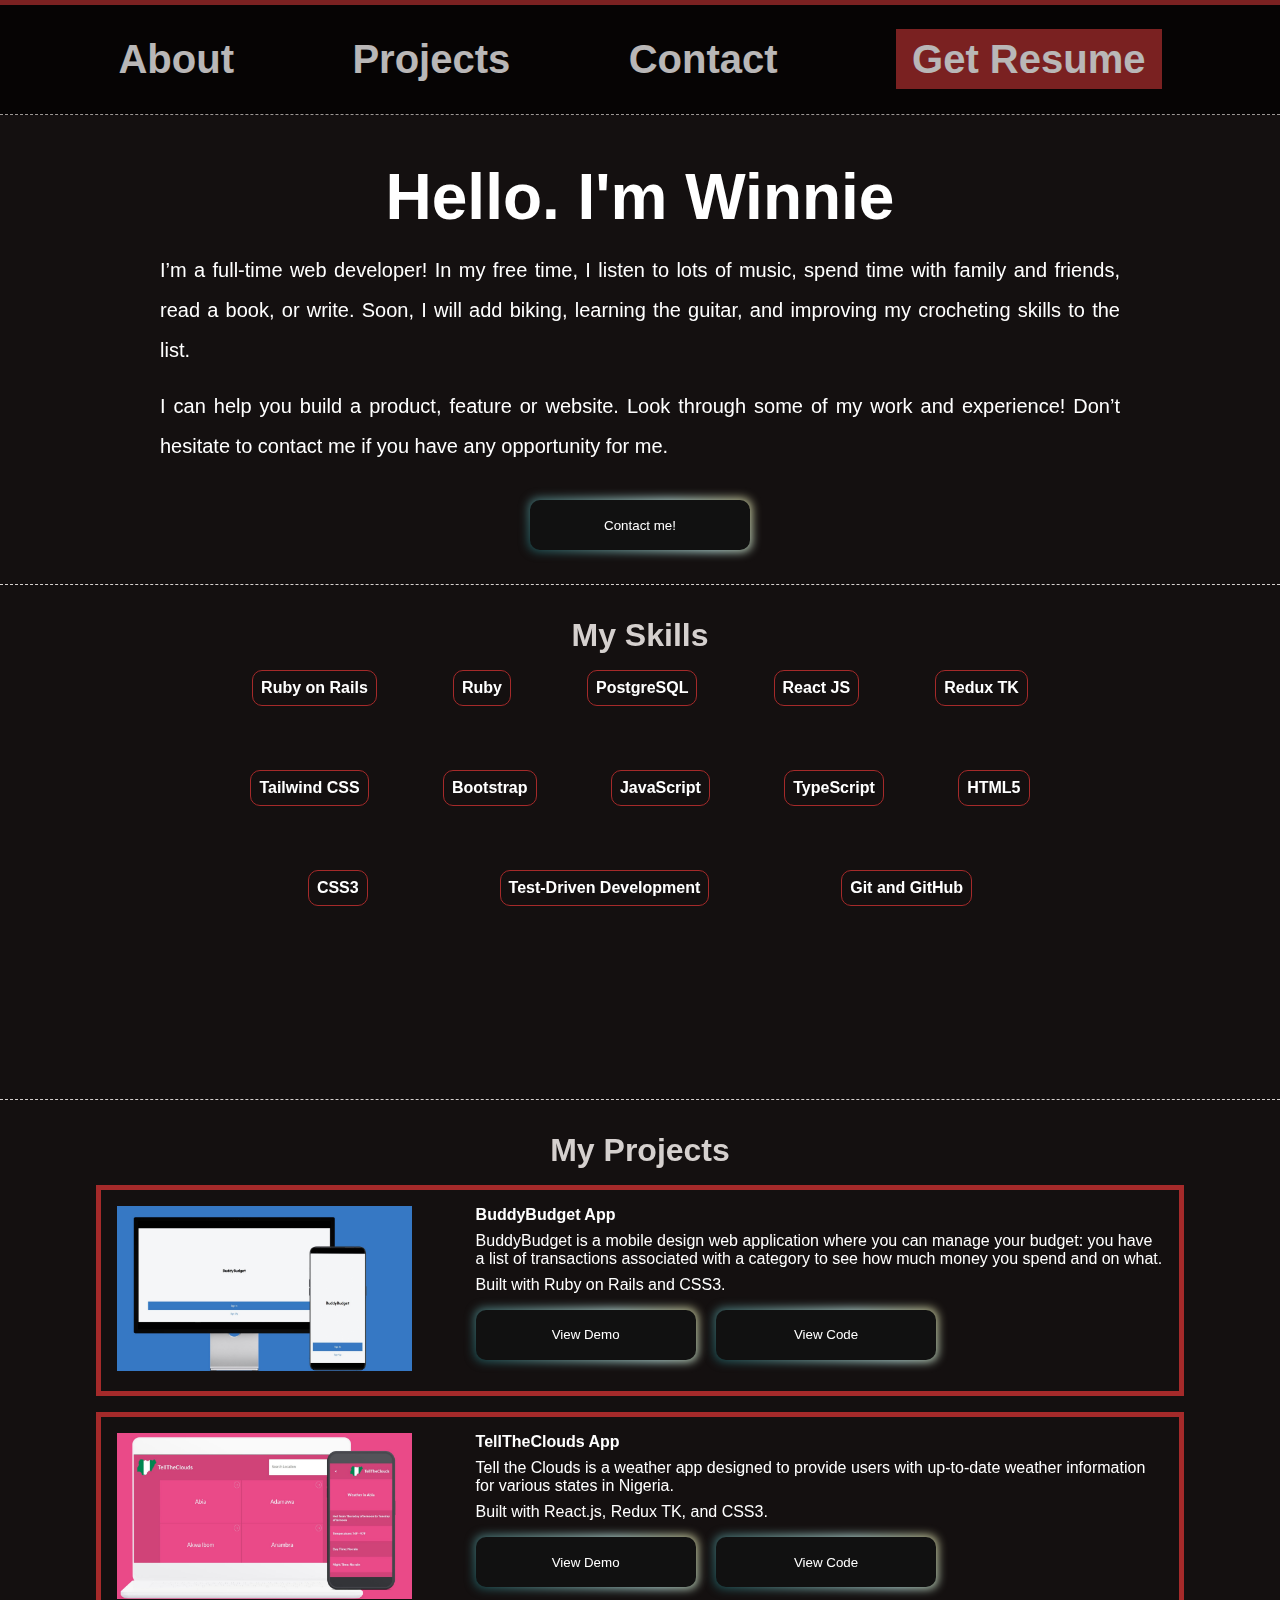
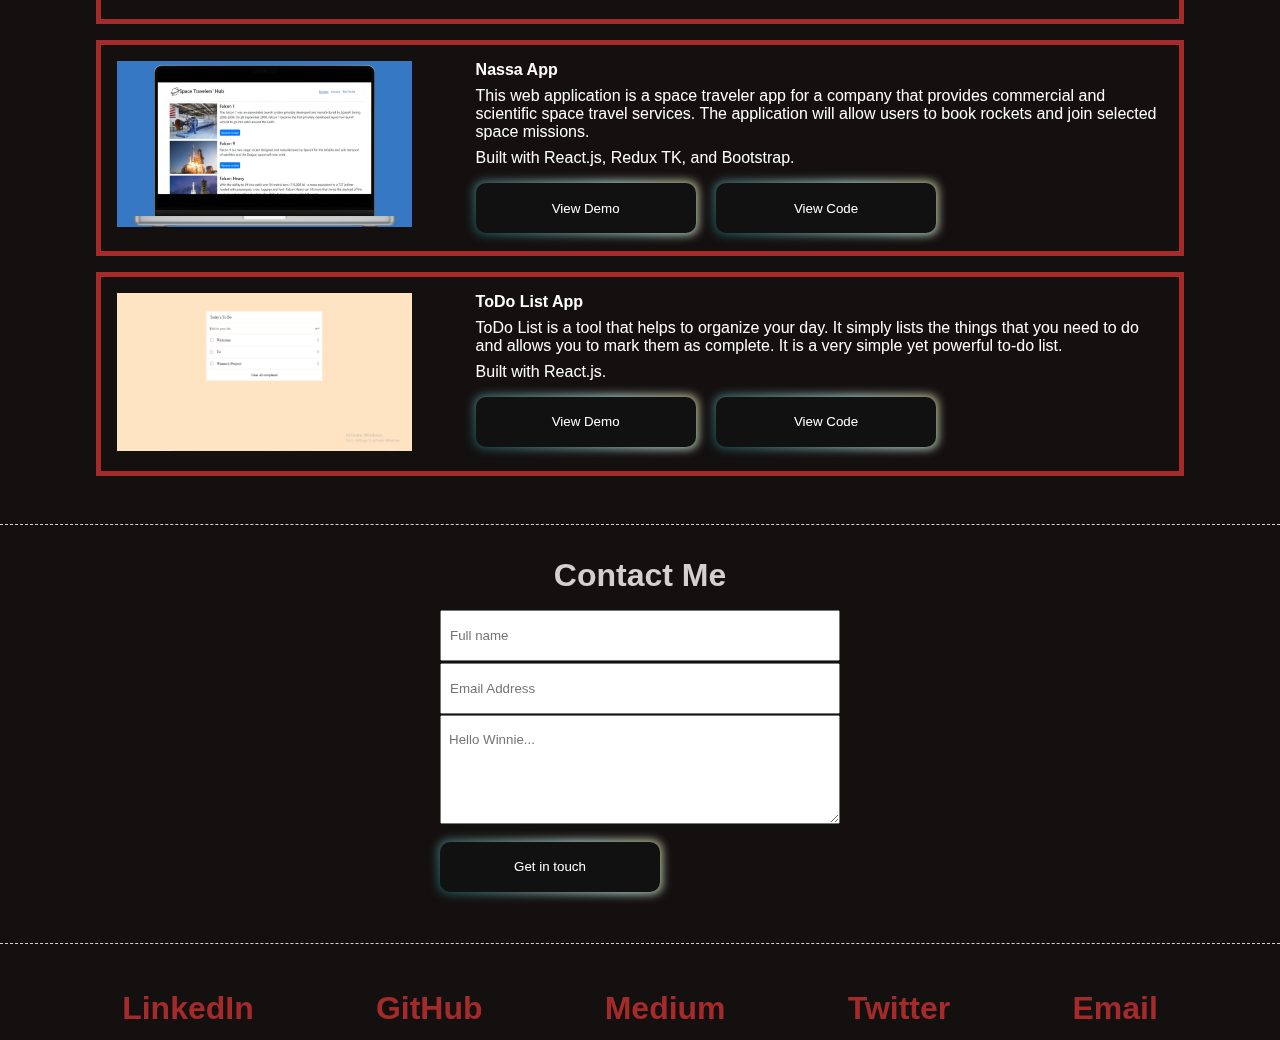
<file: index.html>
<!DOCTYPE html>
<html>
  <head>
    <meta charset="utf-8" />
    <meta http-equiv="X-UA-Compatible" content="IE=edge,chrome=1" />
    <meta name="viewport" content="width=device-width" initial-scale="1.0" />
    <meta property="og:title" content="Hello, I'm Winnie | Wineshuga" />
    <meta
      name="description"
      property="og:description"
      content="I can help you build a product, feature or website. Look through
    some of my work and experience! Don’t hesitate to contact me if you have any opportunity for me."
    />
    <meta property="og:image" content="./images/preview-image.png"/>
    <meta property="og:url" content="https://wineshuga.netlify.com"/>
    <title>Wineshuga</title>
    <link href="style.css" rel="stylesheet" type="text/css" />
    <link href="https://fonts.cdnfonts.com/css/matchbook" rel="stylesheet" />
    <link href="https://fonts.cdnfonts.com/css/sofia" rel="stylesheet" />
    <link href="https://fonts.cdnfonts.com/css/open-sans" rel="stylesheet" />
  </head>

  <body>
    <div class="overlay">
      <div class="shooting-star"></div>
      <div class="shooting-star"></div>
      <div class="shooting-star"></div>
      <div class="shooting-star"></div>
      <div class="shooting-star"></div>
    </div>
    <header>
      <nav>
        <li><a href="#about">About</a></li>
        <li><a href="#projects">Projects</a></li>
        <li><a href="#contact">Contact</a></li>
        <li>
          <a href="./Winnie's Resume.pdf" class="resume-btn" download
            >Get Resume</a
          >
        </li>
      </nav>
    </header>
    <main>
      <section>
        <div id="about" class="intro">
          <h1>
            <span class="word word-1">Hello</span
            ><span class="word word-2">.</span>
            <span class="word word-3">I'm</span>
            <span class="word word-4">Winnie</span>
          </h1>
          <p>
            I’m a full-time web developer! In my free time, I listen to lots of
            music, spend time with family and friends, read a book, or write.
            Soon, I will add biking, learning the guitar, and improving my
            crocheting skills to the list.
          </p>
          <p>
            I can help you build a product, feature or website. Look through
            some of my work and experience! Don’t hesitate to contact me if you
            have any opportunity for me.
          </p>
          <br />
          <div class="contact-btn">
            <a href="#contact"><button class="btn">Contact me!</button></a>
          </div>
        </div>
      </section>
      <section>
        <div class="skills">
          <h3 id="skills">My Skills</h3>
          <!-- JS skills list goes here -->
        </div>
      </section>
      <section class="project-section">
        <h3 id="projects">My Projects</h3>
        <!-- JS projects list goes here -->
      </section>
      <section class="contact">
        <h3 id="contact">Contact Me</h3>
        <form
          action="https://formspree.io/f/mbjevaqz"
          method="post"
          class="form"
        >
          <span class="error"></span>
          <input
            class="name"
            type="text"
            name="full-name"
            id="full-name"
            placeholder="Full name"
            maxlength="30"
            required
          />
          <input
            class="email"
            type="email"
            name="email"
            id="email"
            placeholder="Email Address"
            required
          />
          <textarea
            class="comment"
            name="comment"
            id="comment"
            cols="30"
            rows="5"
            maxlength="500"
            placeholder="Hello Winnie..."
            required
          ></textarea>
          <div class="form-btn">
            <button class="btn" type="submit">Get in touch</button>
          </div>
          <br />
        </form>
      </section>
    </main>
    <footer>
      <ul>
        <li>
          <a href="https://www.linkedin.com/in/wineshuga" target="_blank"
            >LinkedIn</a
          >
        </li>
        <li>
          <a href="https://github.com/wineshuga" target="_blank">GitHub</a>
        </li>
        <li>
          <a href="https://medium.com/@wineshuga" target="_blank">Medium</a>
        </li>
        <li>
          <a href="https://twitter.com/Wineshuga" target="_blank">Twitter</a>
        </li>
        <li>
          <a href="mailto:uzochukwuwinnie@gmail.com" target="_blank">Email</a>
        </li>
      </ul>
    </footer>

    <script src="./script.js"></script>
  </body>
</html>
</file>
<file: style.css>
:root {
  /* --main-color: antiquewhite; */
  --text-and-line-color: RGB(213, 208, 206);
  --highlight-color: #a52a2a;
}

* {
  margin: 0;
  padding: 0;
  text-decoration: none;
  box-sizing: border-box;
}

/* Animations */
.word {
  animation: color-animation 2s linear infinite;
}

.word-1 {
  --color-1: #df8453;
  --color-2: #3d8dae;
  --color-3: #e4a9a8;
}

.word-2 {
  --color-1: #dbad4a;
  --color-2: #accfcb;
  --color-3: #17494d;
}

.word-3 {
  --color-1: #accfcb;
  --color-2: #e4a9a8;
  --color-3: #accfcb;
}

.word-4 {
  --color-1: #3d8dae;
  --color-2: #df8453;
  --color-3: #e4a9a8;
}

@keyframes color-animation {
  0% {
    color: var(--color-1);
  }
  32% {
    color: var(--color-1);
  }
  33% {
    color: var(--color-2);
  }
  65% {
    color: var(--color-2);
  }
  66% {
    color: var(--color-3);
  }
  99% {
    color: var(--color-3);
  }
  100% {
    color: var(--color-1);
  }
}

/* falling stars animation */
.shooting-star {
  position: absolute;
  left: 50%;
  top: 50%;
  height: 2px;
  background: linear-gradient(
    -45deg,
    rgba(95, 145, 255, 1),
    rgba(0, 0, 255, 0)
  );
  border-radius: 999px;
  filter: drop-shadow(0 0 6px rgba(105, 155, 255, 1));
  animation: tail 3000ms ease-in-out infinite,
    shooting 6000ms ease-in-out infinite;
}

.shooting-star::before {
  content: "";
  position: absolute;
  top: calc(50% - 1px);
  right: 0;
  height: 2px;
  background: linear-gradient(
    -45deg,
    rgba(0, 0, 255, 0),
    rgba(95, 145, 255, 1),
    rgba(0, 0, 255, 0)
  );
  transform: translateX(50%) rotateZ(45deg);
  border-radius: 100%;
  animation: shining 3000ms ease-in-out infinite;
}

.shooting-star::after {
  content: "";
  position: absolute;
  top: calc(50% - 1px);
  right: 0;
  height: 2px;
  background: linear-gradient(
    -45deg,
    rgba(0, 0, 255, 0),
    rgba(95, 145, 255, 1),
    rgba(0, 0, 255, 0)
  );
  transform: translateX(50%) rotateZ(45deg);
  border-radius: 100%;
  animation: shining 3000ms ease-in-out infinite;
  transform: translateX(50%) rotateZ(-45deg);
}

@keyframes tail {
  0% {
    width: 0;
  }

  30% {
    width: 100px;
  }

  100% {
    width: 0;
  }
}

@keyframes shining {
  0% {
    width: 0;
  }

  50% {
    width: 30px;
  }

  100% {
    width: 0;
  }
}

@keyframes shooting {
  0% {
    transform: translateX(0);
  }

  100% {
    transform: translateX(700px);
  }
}

.shooting-star:nth-child(1) {
  top: 10rem;
  left: 1rem;
  animation-delay: 1000ms;
}

.shooting-star:nth-child(2) {
  top: 20rem;
  left: 1rem;
  animation-delay: 4000ms;
}

.shooting-star:nth-child(3) {
  top: 35rem;
  left: 1rem;
  animation-delay: 2000ms;
}

.shooting-star:nth-child(4) {
  top: 50rem;
  left: 1rem;
  animation-delay: 7000ms;
}

.shooting-star:nth-child(5) {
  top: 70rem;
  left: 1rem;
  animation-delay: 4700ms;
}

.shooting-star:nth-child(1)::before,
.shooting-star:nth-child(1)::after,
.shooting-star:nth-child(2)::before,
.shooting-star:nth-child(2)::after,
.shooting-star:nth-child(3)::before,
.shooting-star:nth-child(3)::after,
.shooting-star:nth-child(4)::before,
.shooting-star:nth-child(4)::after,
.shooting-star:nth-child(5)::before,
.shooting-star:nth-child(5)::after {
  animation-delay: 4427ms;
}

.overlay {
  position: fixed;
  z-index: -1;
  width: 100%;
  height: 100vw;
  transform: rotateZ(90deg);
}

h1 {
  font-family: "sofia", sans-serif;
  font-size: 4rem;
  text-align: center;
  padding-bottom: 1rem;
}

h3 {
  font-size: 2rem;
  text-align: center;
  margin-bottom: 1rem;
  font-family: "sofia", sans-serif;
  color: var(--text-and-line-color);
}

h4 > a {
  color: white;
  cursor: pointer;
}

h4 > a:hover,
nav a:hover {
  color: var(--highlight-color);
  text-decoration: underline;
}

hr {
  border-top: 1px;
  padding: 5px;
  border-style: dashed;
  border-color: var(--text-and-line-color);
}

body {
  background-color: rgb(20, 16, 16);
  font-family: "Matchbook", sans-serif;
}

nav {
  font-size: 2.5rem;
  padding: 2rem 0;
  background-color: black;
  font-weight: 700;
  position: fixed;
  z-index: 2;
  display: flex;
  justify-content: space-evenly;
  opacity: 0.7;
  width: 100%;
  border-bottom: 1px dashed var(--text-and-line-color);
  border-top: 5px solid var(--highlight-color);
  list-style: none;
}

nav > li > a {
  color: white;
}

.resume-btn {
  background-color: var(--highlight-color);
  padding: 0.5rem 1rem;
}

.resume-btn:hover {
  background-color: white;
}

.intro {
  padding-top: 8rem;
  width: 60rem;
}

.intro > p {
  margin-bottom: 1rem;
  text-align: justify;
  font-size: 20px;
  line-height: 2;
}

.contact-btn {
  display: flex;
  justify-content: center;
}

section {
  color: white;
  padding: 2rem 0;
  border-bottom: 1px dashed var(--text-and-line-color);
}

section > div {
  max-width: 85vw;
  margin: auto;
  font-family: "Open Sans Light", sans-serif;
}

.skills > ul {
  display: flex;
  flex-wrap: wrap;
  gap: 4rem;
  justify-content: space-evenly;
  list-style: none;
}

.skills {
  text-align: center;
  width: 50rem;
  height: 50vh;
}

.skills li {
  border: 1px solid var(--highlight-color);
  padding: 0.5rem;
  border-radius: 10px;
  transition: ease-in-out 0.4s;
  text-align: center;
  font-weight: bold;
}

.skills li:hover {
  cursor: pointer;
  padding: 0.5rem 3rem;
}

.projects {
  margin-bottom: 1rem;
  padding: 1rem;
  display: flex;
  gap: 4rem;
  border: 5px solid var(--highlight-color);
}

.project-btn {
  margin: 1rem 1rem 3rem 0;
}

.img-box {
  width: 30%;
}

.img-box > a {
  color: white;
}

img {
  width: 100%;
}

.img-description {
  width: 70%;
}

.img-description p {
  margin-top: 0.5rem;
}

.form {
  width: 25rem;
  margin: auto;
  display: flex;
  flex-direction: column;
}

.form-btn {
  margin-top: 1rem;
}

.form input,
textarea,
.btn {
  padding: 1rem 0.5rem;
  margin-bottom: 0.1rem;
  font-family: "Open Sans Light", sans-serif;
}

input:focus,
textarea:focus {
  outline-color: var(--highlight-color);
}

.btn {
  width: 220px;
  height: 50px;
  border: none;
  outline: none;
  color: #fff;
  background: #111;
  cursor: pointer;
  position: relative;
  z-index: 0;
  border-radius: 10px;
}

.btn:before {
  content: "";
  background: linear-gradient(
    45deg,
    #17494d,
    #accfcb,
    #dbad4a,
    #e4a9a8,
    #3d8dae,
    #df8453
  );
  position: absolute;
  top: -2px;
  left: -2px;
  background-size: 400%;
  z-index: -1;
  filter: blur(5px);
  width: calc(100% + 4px);
  height: calc(100% + 4px);
  animation: glowing 20s linear infinite;
  opacity: 1;
  transition: opacity 0.3s ease-in-out;
  border-radius: 10px;
}

.btn:active:after {
  background: transparent;
}

.btn:after {
  z-index: -1;
  content: "";
  position: absolute;
  width: 100%;
  height: 100%;
  background: #111;
  left: 0;
  top: 0;
  border-radius: 10px;
}

@keyframes glowing {
  0% {
    background-position: 0 0;
  }
  50% {
    background-position: 400% 0;
  }
  100% {
    background-position: 0 0;
  }
}

footer {
  margin-top: 2rem;
  text-align: center;
  line-height: 2;
}

footer > ul > li > a {
  color: var(--highlight-color);
  font-size: 2rem;
  font-weight: bold;
}

footer a:hover {
  color: white;
}

footer > ul {
  display: flex;
  justify-content: space-evenly;
  list-style: none;
}

footer > h3 {
  font-size: 2rem;
}

@media screen and (max-width: 950px) {
  section > div {
    max-width: 90vw;
    margin: auto;
  }

  .intro p,
  .skills li {
    font-size: 16px;
  }

  .projects {
    flex-direction: column;
    align-items: center;
    gap: 1rem;
  }

  .img-box {
    width: 30rem;
  }

  .img-description {
    width: 100%;
    text-align: justify;
  }

  .project-btn-div {
    width: 17rem;
    display: flex;
    justify-content: center;
    gap: 0.5rem;
    align-items: center;
    margin: auto;
  }
}

@media screen and (max-width: 600px) and (min-width: 250px) {
  h1 {
    font-size: 2.5rem;
  }

  nav {
    padding: 1.5rem 0;
  }
  nav li {
    font-size: 24px;
  }

  .skills {
    height: fit-content;
    padding: 0 0.5rem;
  }

  .skills > ul {
    gap: 3rem;
  }

  .project-btn-div {
    width: 15rem;
  }

  .project-btn {
    width: 6.5rem;
  }

  .img-box {
    width: 15rem;
  }

  .intro {
    padding-top: 5rem;
  }

  .shooting-star:nth-child(1) {
    top: 3rem;
    left: 1rem;
  }
  
  .shooting-star:nth-child(2) {
    top: 10rem;
    left: 1rem;
  }
  
  .shooting-star:nth-child(3) {
    top: 15rem;
    left: 1rem;
  }
  
  .shooting-star:nth-child(4) {
    top: 18rem;
    left: 1rem;
  }
  
  .shooting-star:nth-child(5) {
    top: 20rem;
    left: 1rem;
  }  
}

@media (max-width: 425px) {
  .form {
    width: 15rem;
  }

  .form-btn {
    display: flex;
    justify-content: center;
  }

  footer > ul > li > a {
    font-size: 24px;
  }
}
</file>
